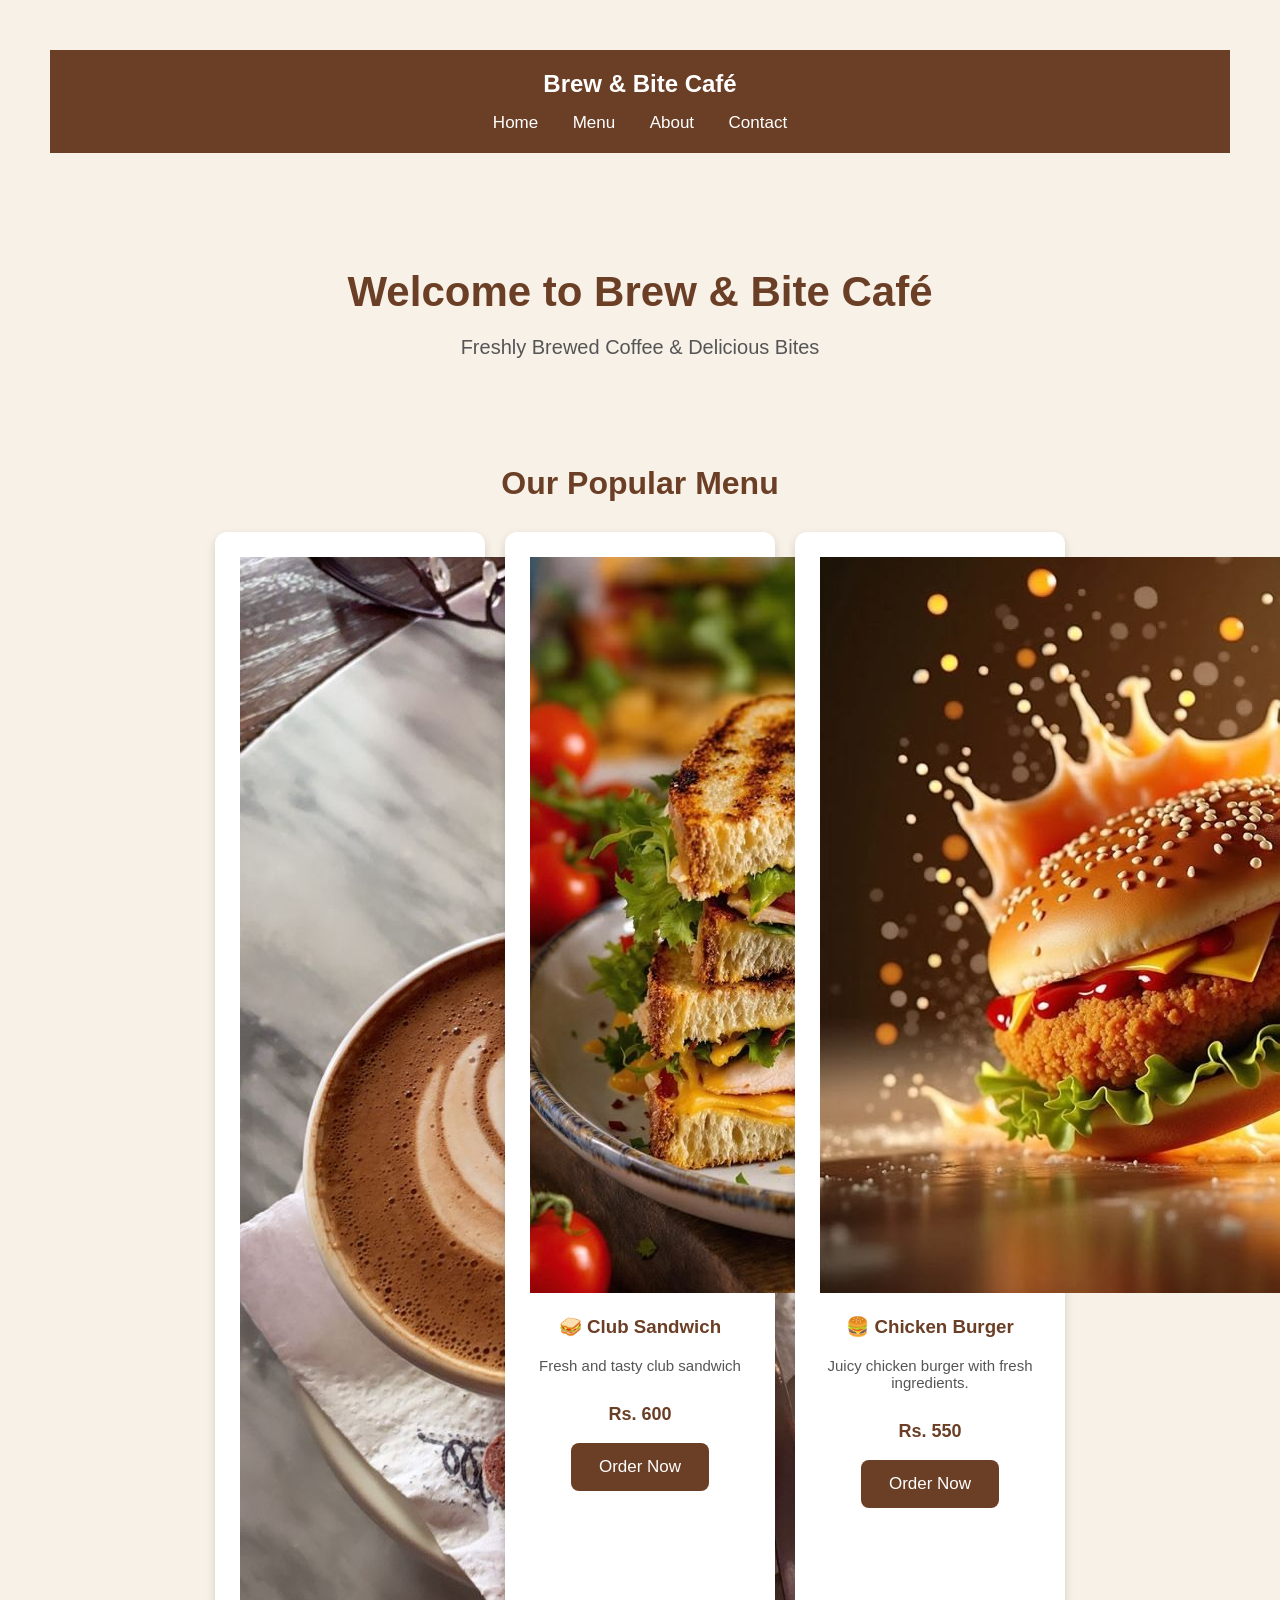
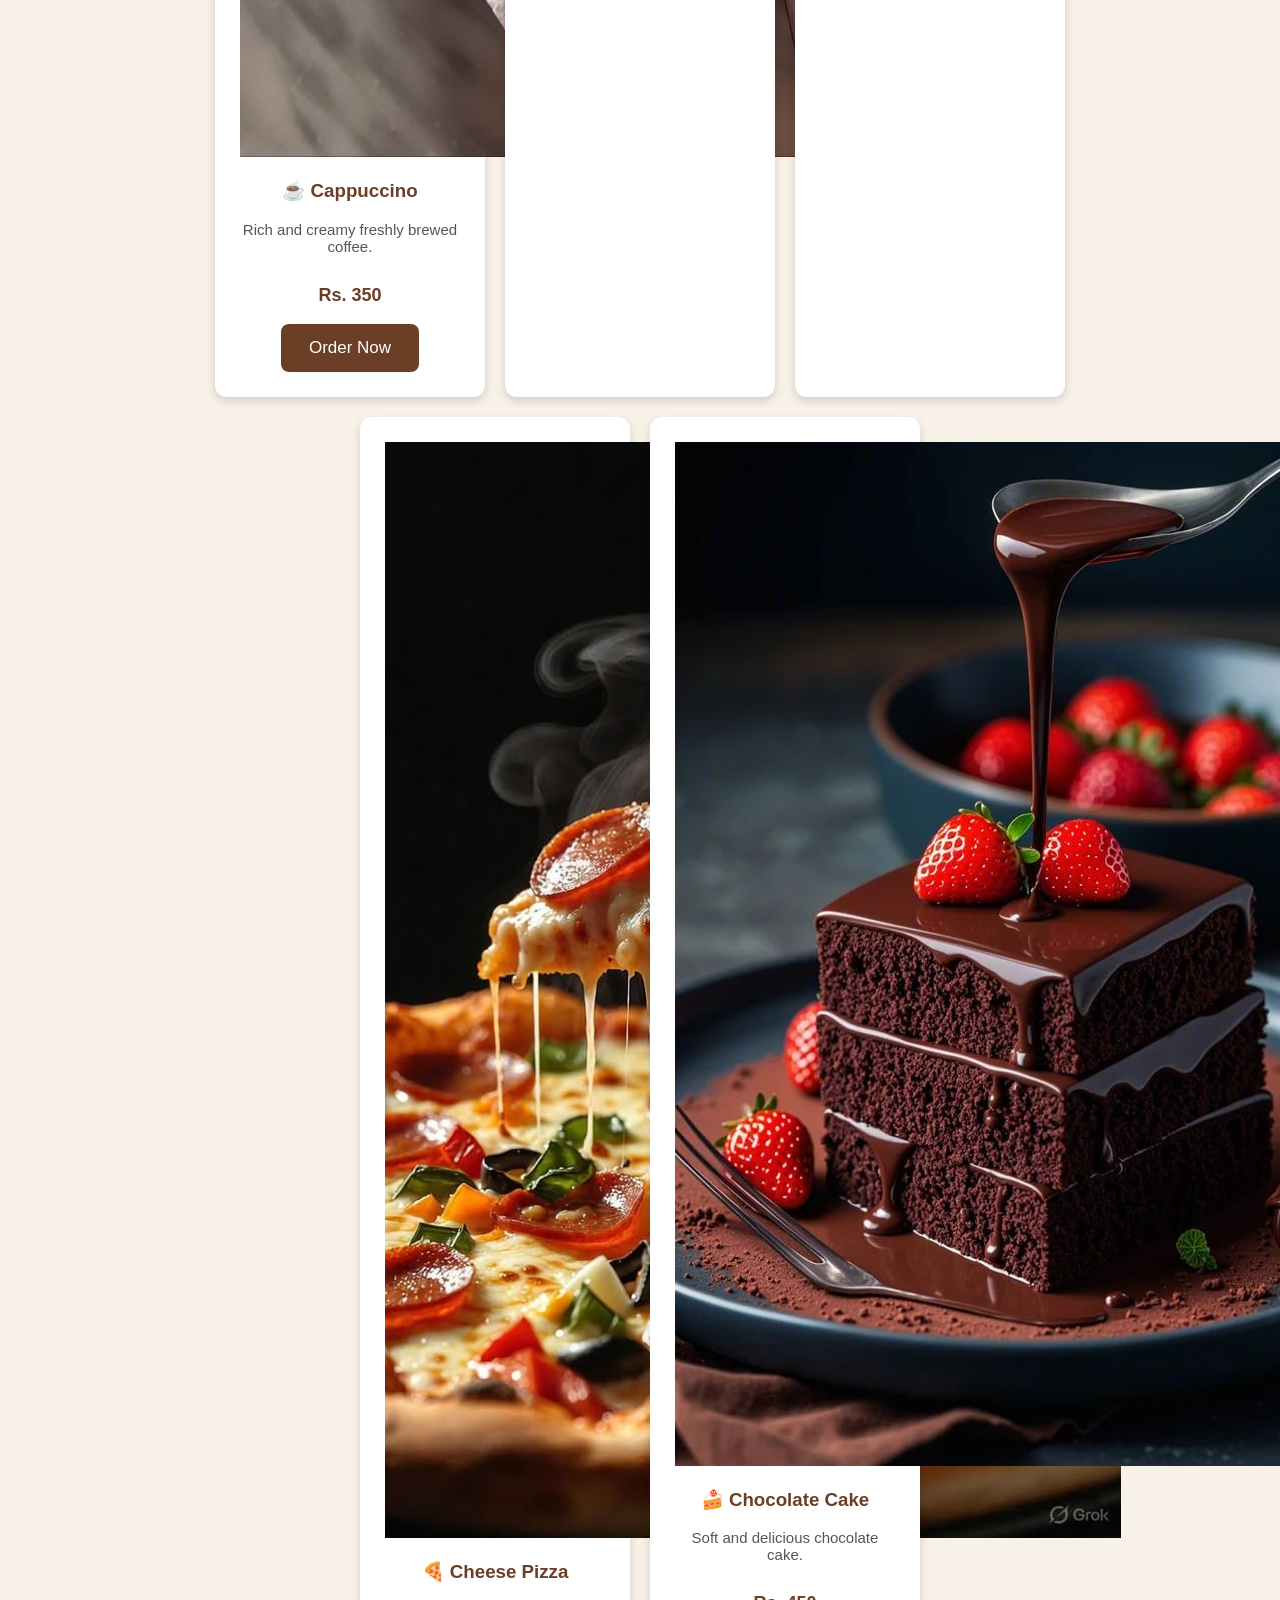
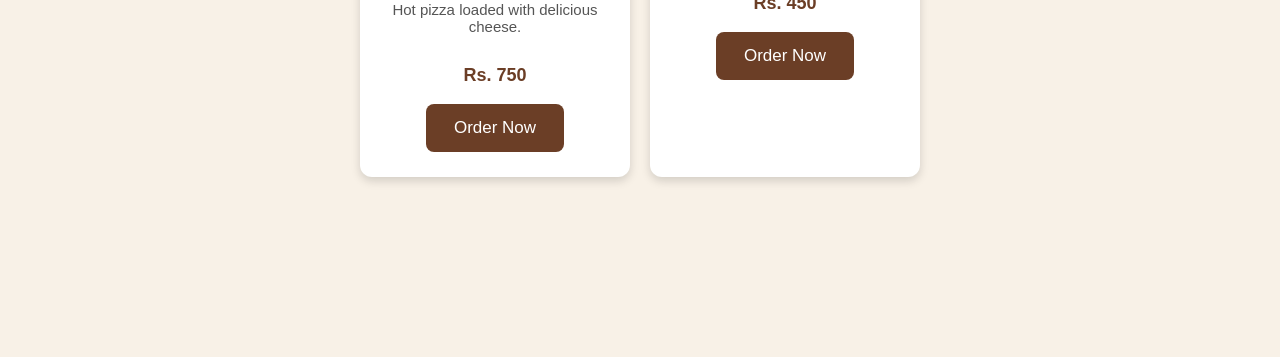
<file: index.html>
<!DOCTYPE html>
<html lang="en">
<head>
    <meta charset="UTF-8">
    <meta name="viewport" content="width=device-width, initial-scale=1.0">

    <title>Brew & Bite Café</title>

    <link rel="stylesheet" href="style.css">
</head>

<body>
<nav>
    <h2>Brew & Bite Café</h2>

    <a href="#">Home</a>
    <a href="#">Menu</a>
    <a href="#">About</a>
    <a href="#">Contact</a>
</nav>
<section class="hero">
    <h1>Welcome to Brew & Bite Café</h1>

    <p>Freshly Brewed Coffee & Delicious Bites</p>
<section class="menu">
    <h2>Our Popular Menu</h2>

    <div class="menu-container">

        <div class="menu-card">
          <img src="cappuccino.jpg" alt="Cappuccino"> 
            <h3>☕ Cappuccino</h3>
            <p>Rich and creamy freshly brewed coffee.</p>
            <strong>Rs. 350</strong>
            <br><br>
<button onclick="orderNow('Cappuccino', 350)">Order Now</button>
        </div>
<div class="menu-card">
    <img src="sandwich.jpg" alt="Club Sandwich">

    <h3>🥪 Club Sandwich</h3>

    <p>Fresh and tasty club sandwich</p>

    <strong>Rs. 600</strong>

    <br><br>

    <button onclick="orderNow('Club Sandwich', 600)">
        Order Now
    </button>
</div>
        <div class="menu-card">
        <img src="burger.jpg" alt="Chicken Burger">   
            <h3>🍔 Chicken Burger</h3>
            <p>Juicy chicken burger with fresh ingredients.</p>
            <strong>Rs. 550</strong>
            <br><br>
<button onclick="orderNow('Chicken Burger', 550)">Order Now</button>
        </div>

        <div class="menu-card">
         <img src="pizza.jpg" alt="Cheese Pizza">   
            <h3>🍕 Cheese Pizza</h3>
            <p>Hot pizza loaded with delicious cheese.</p>
            <strong>Rs. 750</strong>
            <br><br>
<button onclick="orderNow('Cheese Pizza', 750)">Order Now</button>
        </div>

        <div class="menu-card">
         <img src="cake.jpg" alt="Chocolate Cake">  
            <h3>🍰 Chocolate Cake</h3>
            <p>Soft and delicious chocolate cake.</p>
            <strong>Rs. 450</strong>
            <br><br>
<button onclick="orderNow('Chocolate Cake', 450)">Order Now</button>
        </div>

    </div>
</section>
   
</section>
  

   
   

    <script src="script.js"></script>
</body>
  </html>
</file>
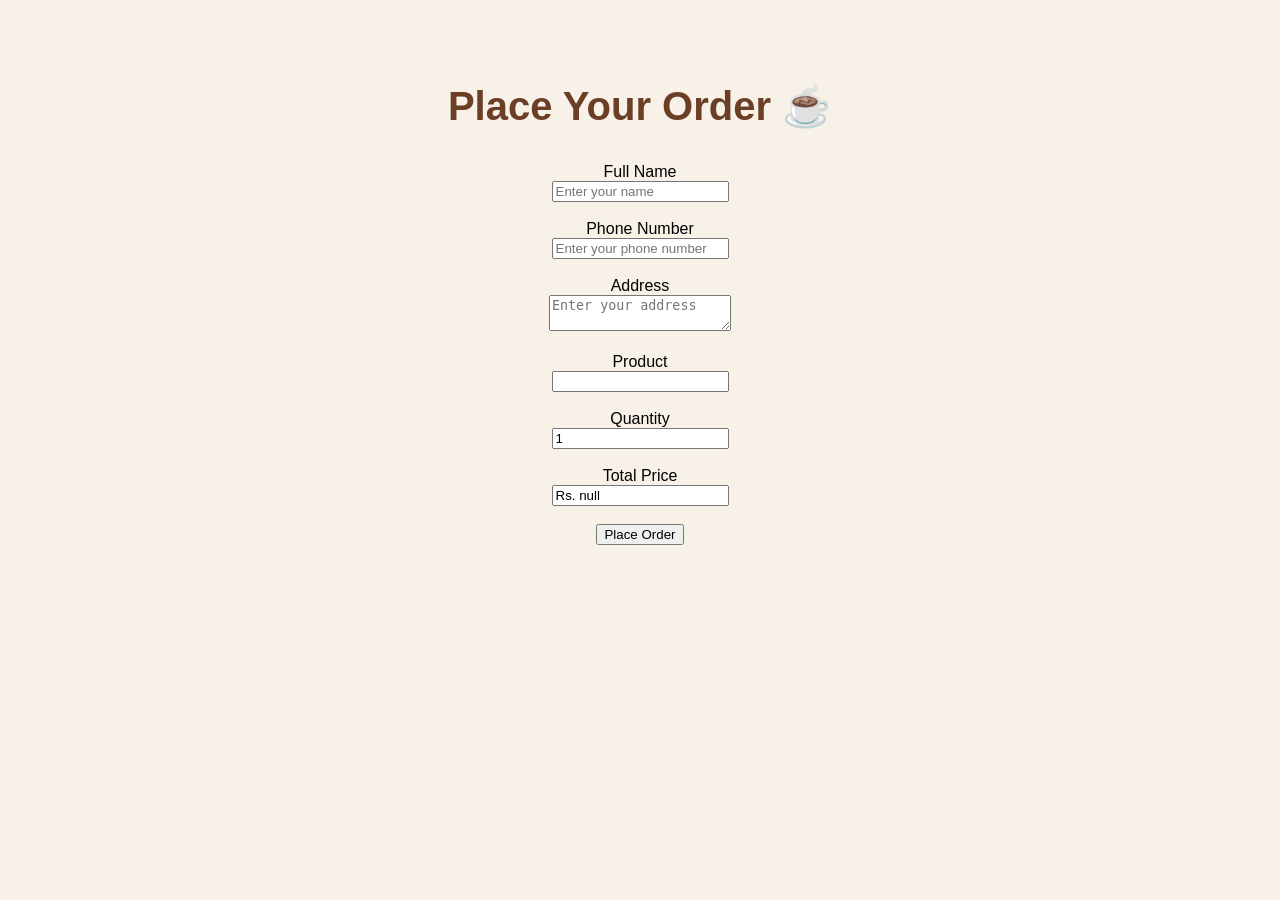
<file: order.html>
<!DOCTYPE html>
<html lang="en">
<head>
    <meta charset="UTF-8">
    <meta name="viewport" content="width=device-width, initial-scale=1.0">

    <title>Place Your Order - Brew & Bite Café</title>

    <link rel="stylesheet" href="style.css">
</head>

<body>

    <section class="order-section">

        <h1>Place Your Order ☕</h1>

    
        
    <form action="https://formspree.io/f/xzdnnvzv" method="POST">

    <input type="hidden" name="_subject" value="New Brew & Bite Café Order">

    <label>Full Name</label><br>
    <input type="text" name="Full Name" placeholder="Enter your name" required><br><br>

    <label>Phone Number</label><br>
    <input type="tel" name="Phone Number" placeholder="Enter your phone number" required><br><br>

    <label>Address</label><br>
    <textarea name="Address" placeholder="Enter your address" required></textarea><br><br>

    <label>Product</label><br>
    <input type="text" id="product" name="Product" readonly><br><br>

    <label>Quantity</label><br>
    <input type="number" id="quantity" name="Quantity" value="1" min="1" required><br><br>

    <label>Total Price</label><br>
    <input type="text" id="totalPrice" name="Total Price" readonly><br><br>

    <button type="submit">Place Order</button>

    </form>

    </section>
<script>
    document.getElementById("product").value =
        localStorage.getItem("productName");

    document.getElementById("totalPrice").value =
        "Rs. " + localStorage.getItem("productPrice");
</script>
    <script src="script.js"></script>

</body>
</html>
</file>
<file: style.css>
body {
    font-family: Arial, sans-serif;
    text-align: center;
    background-color: #f8f1e7;
    margin: 0;
    padding: 50px;
}

h1 {
    color: #6b3e26;
    font-size: 40px;
}

p {
    color: #555;
    font-size: 18px;
}
nav {
    background-color: #6b3e26;
    padding: 20px;
}

nav h2 {
    color: white;
    margin: 0 0 15px 0;
}

nav a {
    color: white;
    text-decoration: none;
    margin: 0 15px;
    font-size: 17px;
}

nav a:hover {
    text-decoration: underline;
}
.hero {
    padding: 80px 20px;
    text-align: center;
}

.hero h1 {
    font-size: 42px;
    color: #6b3e26;
    margin-bottom: 15px;
}

.hero p {
    font-size: 20px;
    color: #555;
    margin-bottom: 30px;
}

.hero button {
    background-color: #6b3e26;
    color: white;
    border: none;
    padding: 14px 28px;
    font-size: 17px;
    border-radius: 8px;
    cursor: pointer;
}

.hero button:hover {
    background-color: #4d2b1c;
}
.menu {
    padding: 50px 20px;
    text-align: center;
}

.menu h2 {
    color: #6b3e26;
    font-size: 32px;
    margin-bottom: 30px;
}

.menu-container {
    display: flex;
    justify-content: center;
    flex-wrap: wrap;
    gap: 20px;
}

.menu-card {
    background-color: white;
    width: 220px;
    padding: 25px;
    border-radius: 12px;
    box-shadow: 0 4px 10px rgba(0, 0, 0, 0.15);
}

.menu-card h3 {
    color: #6b3e26;
}

.menu-card p {
    color: #555;
    font-size: 15px;
}

.menu-card strong {
    color: #6b3e26;
    font-size: 18px;
}
</file>
